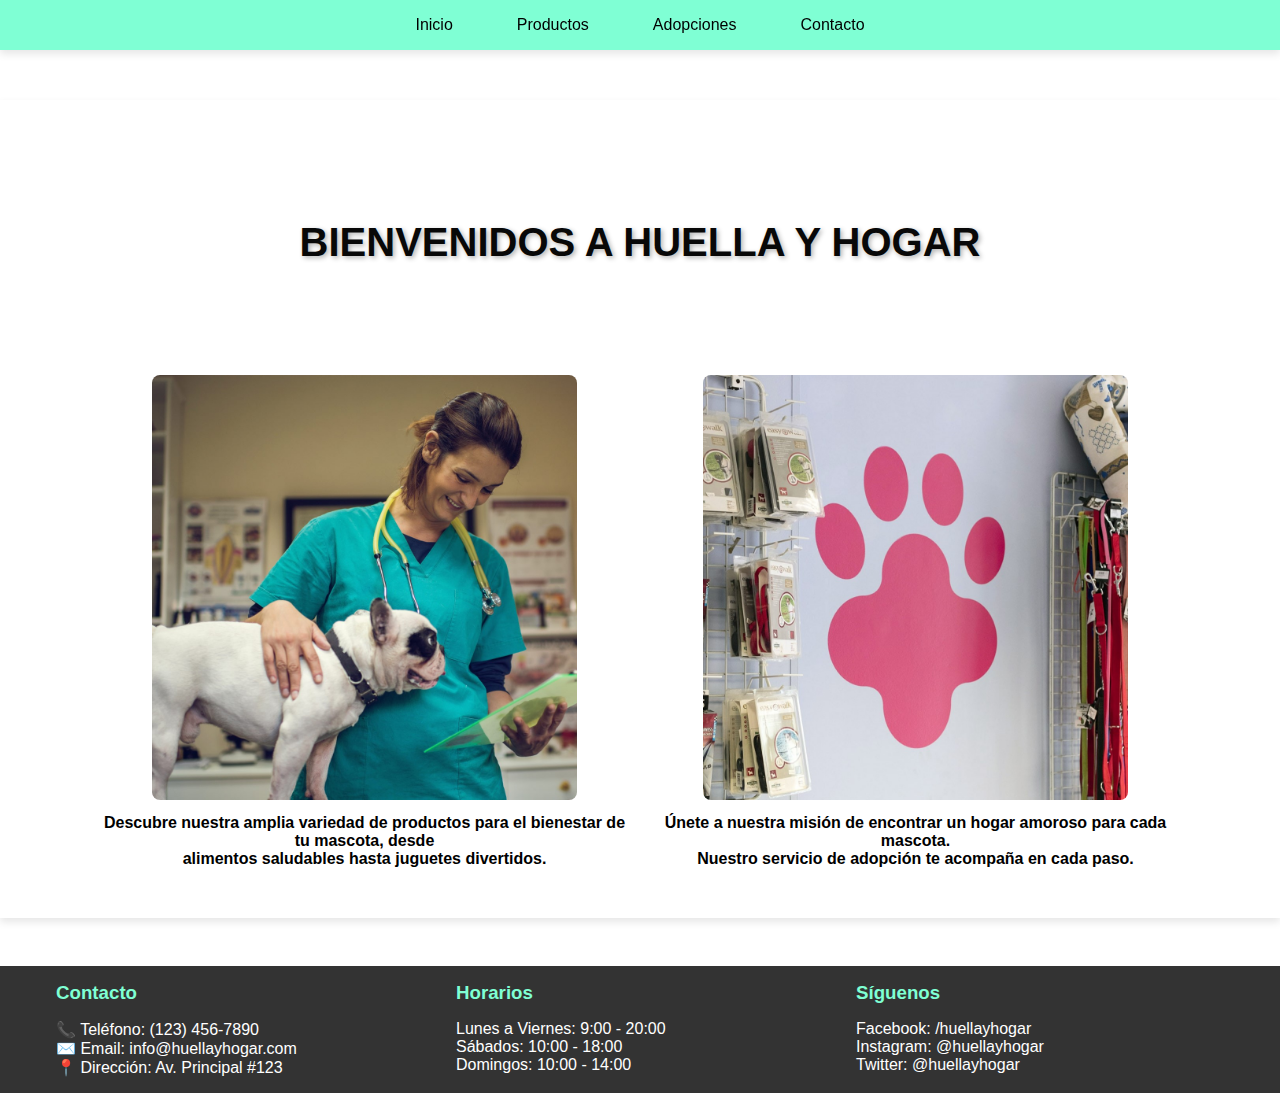
<file: index.html>
<!DOCTYPE html>
<html lang="en">
<head>
    <meta charset="UTF-8">
    <meta name="viewport" content="width=, initial-scale=1.0">
    <title>Document</title>
    <link rel="stylesheet" href="style.css">
</head>
<body>
    <header>
        <nav class="barra-navegacion">
            <ul class="menu-navegacion">
                <li><a href="#Inicio">Inicio</a></li>
                <li class="desplegable"><a href="#Productos">Productos</a>
                    <ul class="sub-menu">
                        <li><a href="productos.html">Alimentos</a></li>
                        <li><a href="productos.html">Juguetes</a></li>
                        <li><a href="productos.html">Accesorios</a></li>
                    </ul></li>
                <li><a href="#Adopciones">Adopciones</a></li>
                <li><a href="#Contacto">Contacto</a></li>
            </ul>
        </nav>
    </header>
    
    <main>
        <section class="principal">
            <h1>BIENVENIDOS A HUELLA Y HOGAR</h1>
        <div class="contenedor-imagen">
            <img src="veterinarians-1.jpg" alt="imagenveterinario" class="imagen-principal">
            <p class="texto-descriptivo"><strong>Descubre nuestra amplia variedad de productos para el bienestar de tu mascota, desde <br> alimentos saludables hasta juguetes divertidos.</strong></p>
            </div>
        </div>
        <div class="contenedor-imagen">
            <img src="tienda2.jpg" alt="imagentienda" class="imagen-principal">
            <p class="texto-descriptivo"><strong>Únete a nuestra misión de encontrar un hogar amoroso para cada mascota. <br> Nuestro servicio de adopción te acompaña en cada paso.</strong></p>
        </div>
    </section>
    </main>

    <footer class="pie-pagina">
    <div class="contenido-pie">
        <div class="seccion-pie">
            <h3>Contacto</h3>
            <p>📞 Teléfono: (123) 456-7890</p>
            <p>✉️ Email: info@huellayhogar.com</p>
            <p>📍 Dirección: Av. Principal #123</p>
        </div>

        <div class="seccion-pie">
            <h3>Horarios</h3>
            <p>Lunes a Viernes: 9:00 - 20:00</p>
            <p>Sábados: 10:00 - 18:00</p>
            <p>Domingos: 10:00 - 14:00</p>
        </div>

        <div class="seccion-pie">
            <h3>Síguenos</h3>
            <p>Facebook: /huellayhogar</p>
            <p>Instagram: @huellayhogar</p>
            <p>Twitter: @huellayhogar</p>
        </div>
    </div>
    </footer>
    
</body>
</html>
</file>
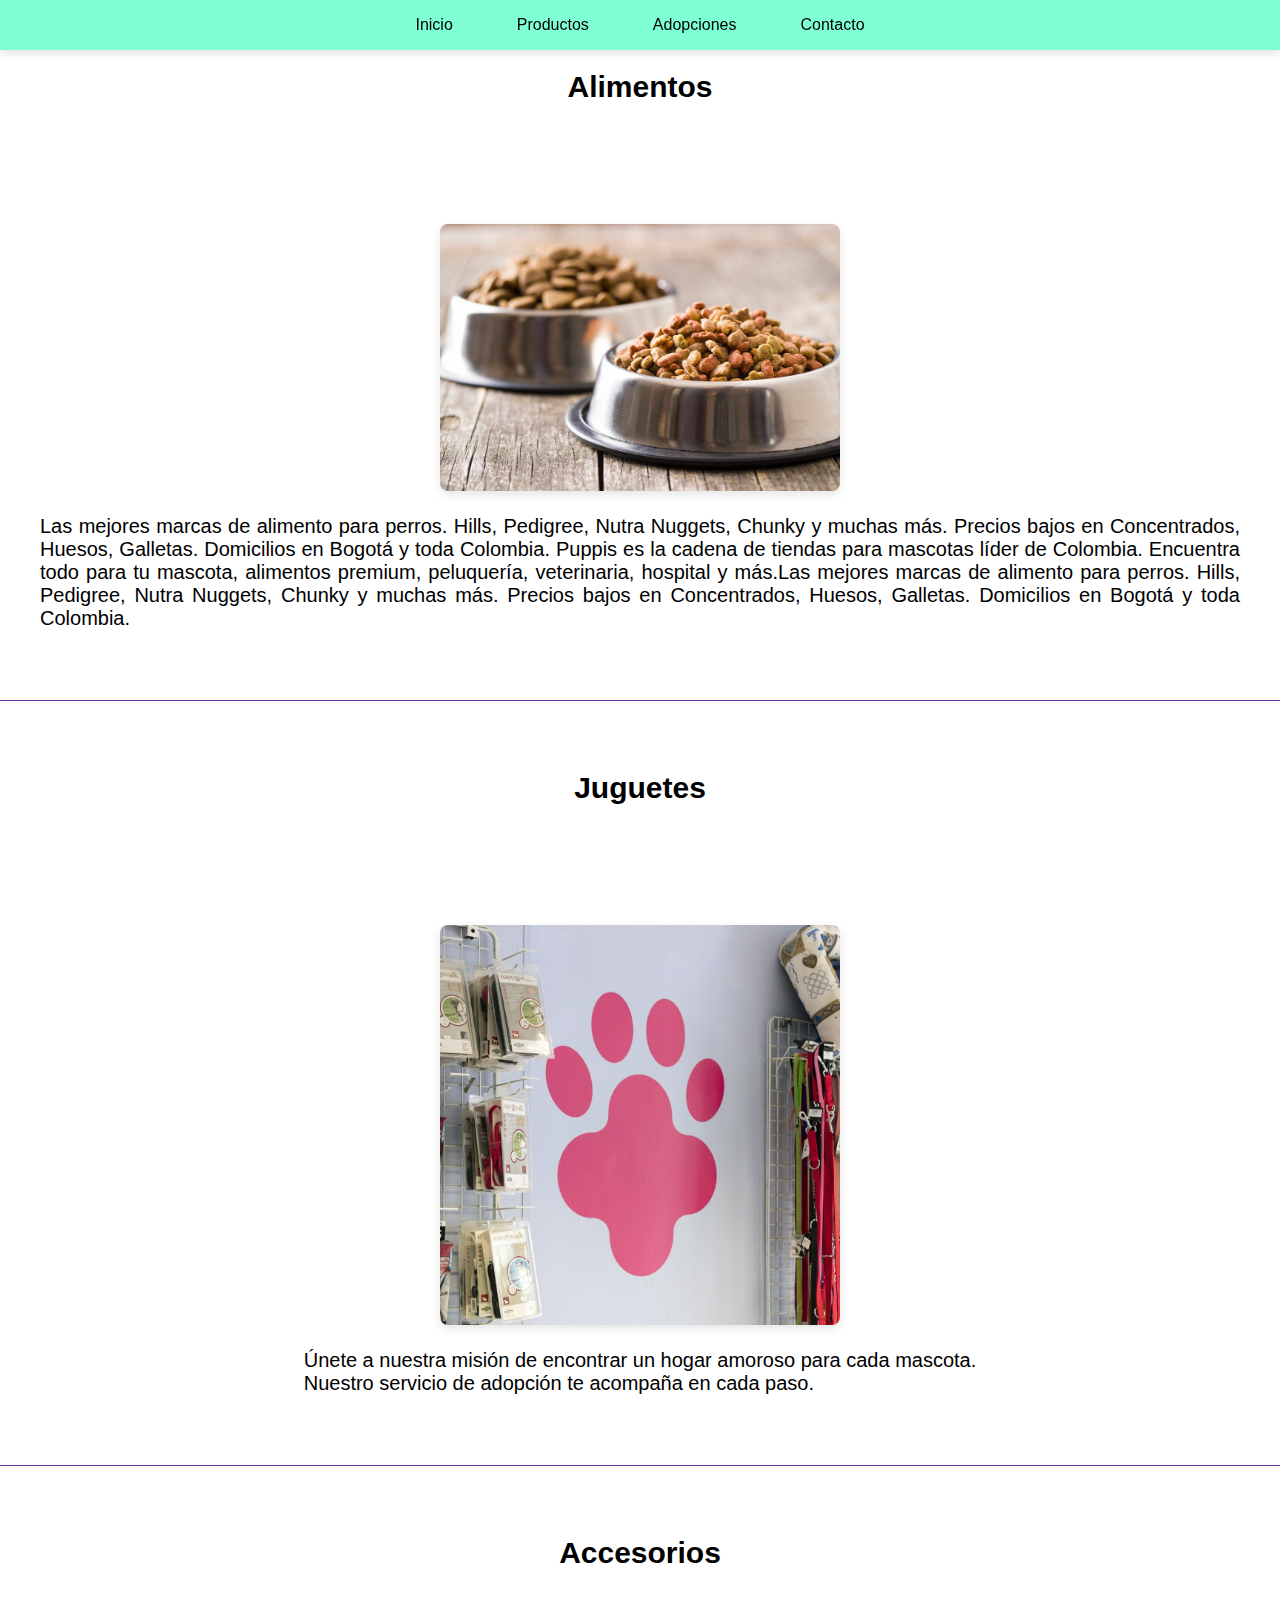
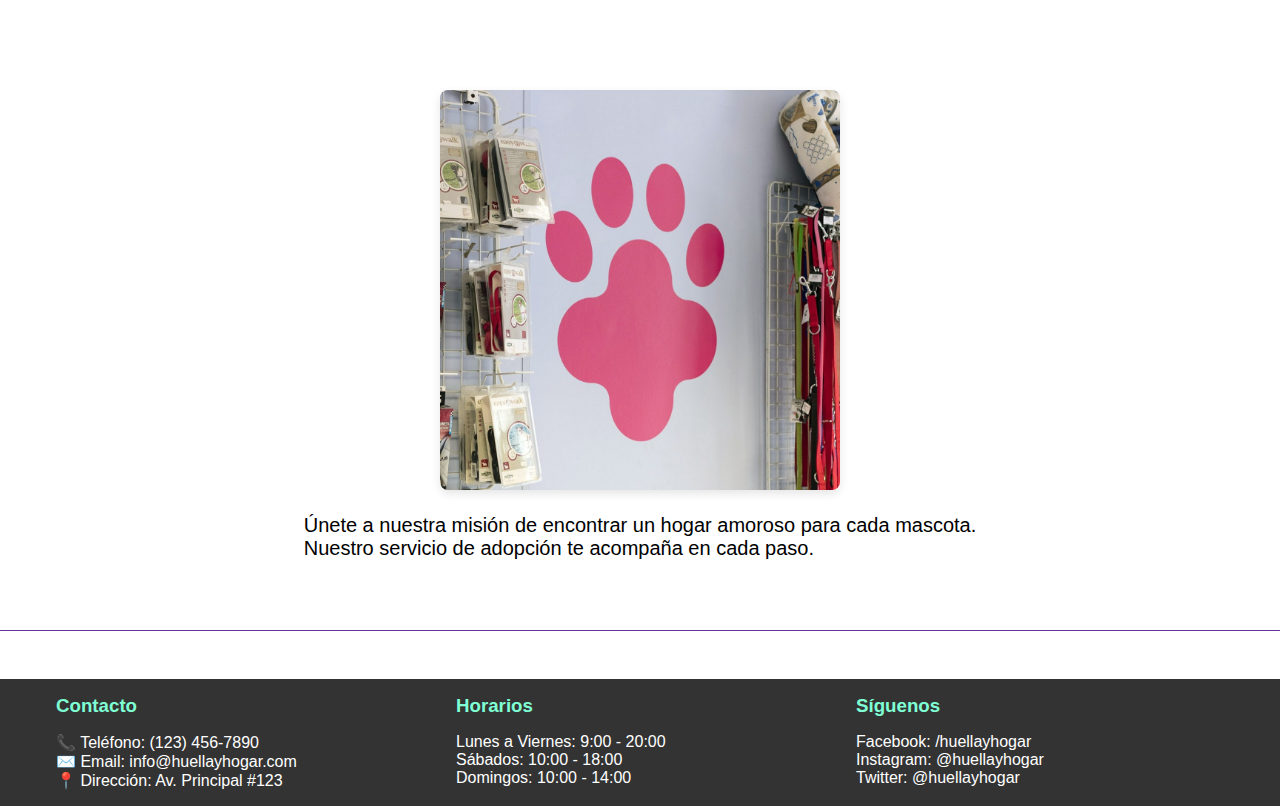
<file: productos.html>
<!DOCTYPE html>
<html lang="en">
<head>
    <meta charset="UTF-8">
    <meta name="viewport" content="width=, initial-scale=1.0">
    <title>Document</title>
    <link rel="stylesheet" href="style.css">
</head>
<body>
    <header>
        <nav class="barra-navegacion">
            <ul class="menu-navegacion">
                <li><a href="#Inicio">Inicio</a></li>
                <li class="desplegable"><a href="#Productos">Productos</a>
                    <ul class="sub-menu">
                        <li><a href="#Alimentos">Alimentos</a></li>
                        <li><a href="#Juguetes">Juguetes</a></li>
                        <li><a href="#Accesorios">Accesorios</a></li>
                    </ul></li>
                <li><a href="#Adopciones">Adopciones</a></li>
                <li><a href="#Contacto">Contacto</a></li>
            </ul>
        </nav>
    </header>
    
    <main> 
        <h1>Alimentos</h1>       
        <section class="secciones">
            
        <div>
            <img src="Comida-perro-980x653 (1).jpg" alt="imagenveterinario" class="imagen-seccion">
            <p>Las mejores marcas de alimento para perros. Hills, Pedigree, Nutra Nuggets, Chunky y muchas más. Precios bajos en Concentrados, Huesos, Galletas. Domicilios en Bogotá y toda Colombia. Puppis es la cadena de tiendas para mascotas líder de Colombia. Encuentra todo para tu mascota, alimentos premium, peluquería, veterinaria, hospital y más.Las mejores marcas de alimento para perros. Hills, Pedigree, Nutra Nuggets, Chunky y muchas más. Precios bajos en Concentrados, Huesos, Galletas. Domicilios en Bogotá y toda Colombia.</p>
        </div>
    
    </section>
    <h1>Juguetes</h1>
    <section class="secciones">
        
        <div>
            <img src="tienda2.jpg" alt="imagentienda" class="imagen-seccion">
            <p>Únete a nuestra misión de encontrar un hogar amoroso para cada mascota. <br> Nuestro servicio de adopción te acompaña en cada paso.</p>
        </div>

    </section>
    <h1>Accesorios</h1>
    <section class="secciones">
        
        <div>
            <img src="tienda2.jpg" alt="imagentienda" class="imagen-seccion">
            <p>Únete a nuestra misión de encontrar un hogar amoroso para cada mascota. <br> Nuestro servicio de adopción te acompaña en cada paso.</p>
        </div>
    </section>     
    </main>

    <footer class="pie-pagina">
    <div class="contenido-pie">
        <div class="seccion-pie">
            <h3>Contacto</h3>
            <p>📞 Teléfono: (123) 456-7890</p>
            <p>✉️ Email: info@huellayhogar.com</p>
            <p>📍 Dirección: Av. Principal #123</p>
        </div>

        <div class="seccion-pie">
            <h3>Horarios</h3>
            <p>Lunes a Viernes: 9:00 - 20:00</p>
            <p>Sábados: 10:00 - 18:00</p>
            <p>Domingos: 10:00 - 14:00</p>
        </div>

        <div class="seccion-pie">
            <h3>Síguenos</h3>
            <p>Facebook: /huellayhogar</p>
            <p>Instagram: @huellayhogar</p>
            <p>Twitter: @huellayhogar</p>
        </div>
    </div>
    </footer>
    
</body>
</html>
</file>
<file: style.css>
*{
    margin: 0;
    padding: 0;
    box-sizing: border-box;
    font-family: Arial, Helvetica, sans-serif;
    color: black;
}

.barra-navegacion {
    position: fixed;
    top: 0;
    width: 100%;
    background-color: aquamarine;
    padding: 1em 0;
    box-shadow: 0 4px 8px rgba(0, 0, 0, 0.1);
    z-index: 100;
}

.menu-navegacion {
    list-style-type: none;
    display: flex;
    justify-content: center;
    gap: 2em;
}

.menu-navegacion a {
    background-color: rgb(127, 255, 212);
    text-decoration: none;
    padding: 8px 16px;
    transition: background-color 0.3s;
}

.menu-navegacion a:hover {
    background-color: aquamarine;
    border-radius: 4px;
}

.desplegable {
    position: relative;
}

.sub-menu {
    display: none;
    position: absolute;
    top: 100%;
    left: 0;
    background-color: aquamarine;
    list-style-type: none;
    padding: 0;
    min-width: 120px;
    box-shadow: 0 4px 8px rgba(0, 0, 0, 0.1);
}

.sub-menu li {
    width: 100%;
}

.sub-menu li a {
    display: block;
    padding: 8px 16px;
    color: rgb(0, 0, 0);
}

.sub-menu li a:hover {
    background-color: aquamarine;
}

.desplegable:hover .sub-menu {
    display: block;
}

.principal {
    margin-top: 100px;
    text-align: center;
    padding: 50px;
    background-color: white;
    box-shadow: 0 4px 8px rgba(0, 0, 0, 0.1);
    display: flex;
    justify-content: center;
    gap: 20px;
    flex-wrap: wrap;
}

.principal h1 {
    font-size: 2.5em;
    color: rgb(8, 8, 8);
    margin-bottom: 20px;
    width: 100%;
    text-shadow: 2px 2px 5px rgba(0, 0, 0, 0.3);
}

.contenedor-imagen {
    max-width: 45%;
    text-align: center;
    transition: transform 0.3s;
}

.imagen-principal {
    width: 80%;
    height: auto;
    border-radius: 8px;
    transition: transform 0.3s, box-shadow 0.3s;
}

.imagen-principal:hover {
    transform: scale(1.05);
    box-shadow: 0px 4px 15px rgba(0, 0, 0, 0.3);
}

.texto-descriptivo {
    margin-top: 10px;
    color: cadetblue;
    font-size: 1em;
}

.seccion-productos {
    padding: 50px 20px;
    background-color: white;
    text-align: center;
    border-bottom: 1px solid #e0e0e0;
    display: flex;
    flex-direction: column;
    align-items: center;
}

.seccion-productos h2 {
    font-size: 2em;
    color: aquamarine;
    margin-bottom: 20px;
}

.contenido-seccion {
    display: flex;
    align-content: center;
    align-items: center;
    gap: 20px;
    width: 80%;
}

.imagen-seccion {
    width: 80%;
    max-width: 400px;
    border-radius: 8px;
    box-shadow: 0 4px 10px rgba(0, 0, 0, 0.1);
    transition: transform 0.3s, box-shadow 0.3s;
}

.imagen-seccion:hover {
    transform: scale(1.05);
    box-shadow: 0 6px 15px rgba(0, 0, 0, 0.2);
}

.seccion-productos p {
    font-size: 1.2em;
    color:#555;
    max-width: 600px;
    margin: 0px auto;
    line-height: 1.5;
    text-align: justify;
}

.pie-pagina {
    background-color: #333;
    color: white;
    padding: 1rem 0;
    margin-top: 3rem;    
}

.contenido-pie {
    max-width: 1200px;
    margin: 0 auto;
    display: grid;
    grid-template-columns: repeat(3, 1fr);
    gap: 2rem;
    padding: 0 1rem;
}

.contenido-pie h3 {
    color: aquamarine;
    margin-bottom: 1rem;
}

.contenido-pie p {
    color: white;
}
/*
.secciones {
    margin-top: 100px;
    text-align: left;
    padding: 20px;
    background-color: white;
    box-shadow: 0 4px 8px rgba(0, 0, 0, 0.1);
    display: flex;
    justify-content: center;
    gap: 20px;
    align-items: center;
    width: 80%;
    
}
*/
.secciones {
    padding: 50px 20px;
    background-color: white;
    text-align: center;
    border-bottom: 1px solid rebeccapurple;
    display: flex;
    flex-direction: column;
    align-items: center;
}

.secciones p {
    padding: 20px;
    text-align: justify;
    font-size: 20px;

}

h1 {
    text-align: center;
    font-size: 30px;
    padding: 70px;
}

  
.imagen-seccion {
    width: 80%;
    height: auto;
    border-radius: 8px;
    transition: transform 0.3s, box-shadow 0.3s;
    
}

.imagen-seccion:hover {
    transform: scale(1.05);
    box-shadow: 0px 4px 15px rgba(0, 0, 0, 0.3);
}
</file>
